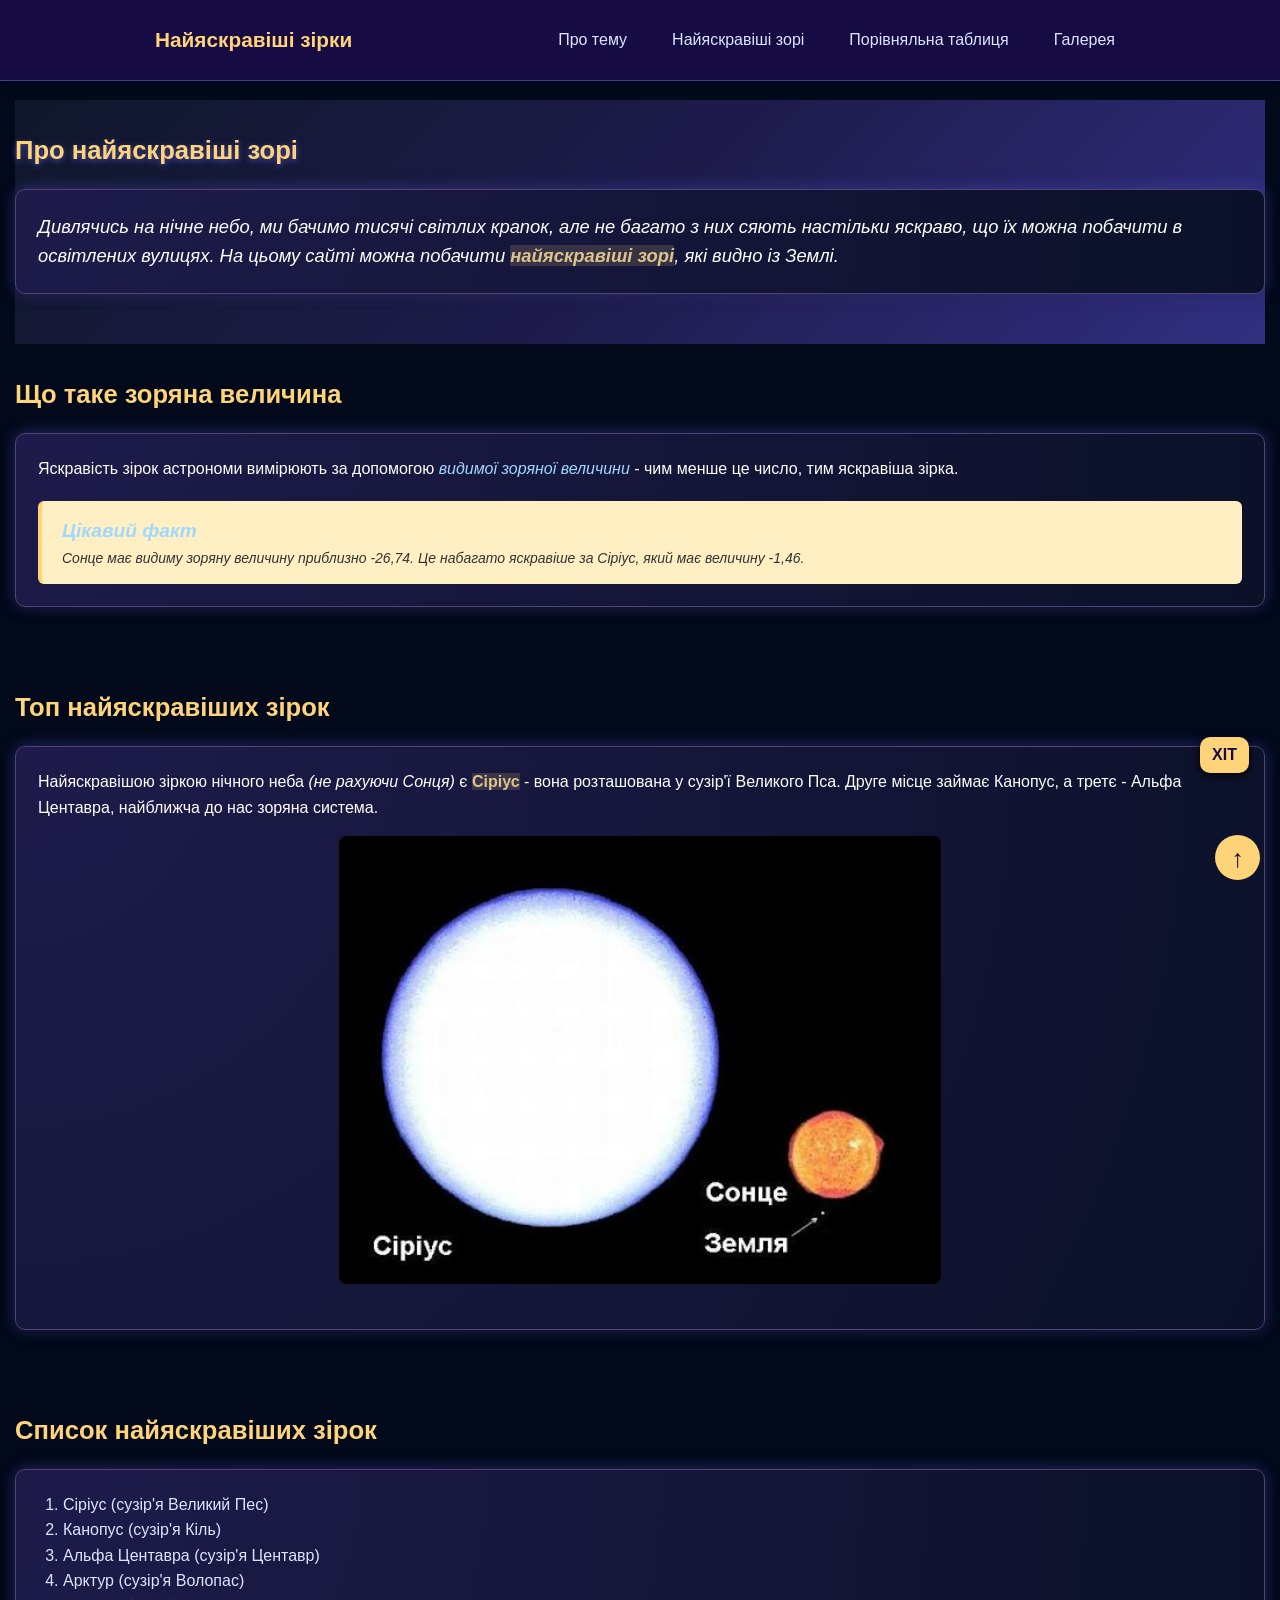
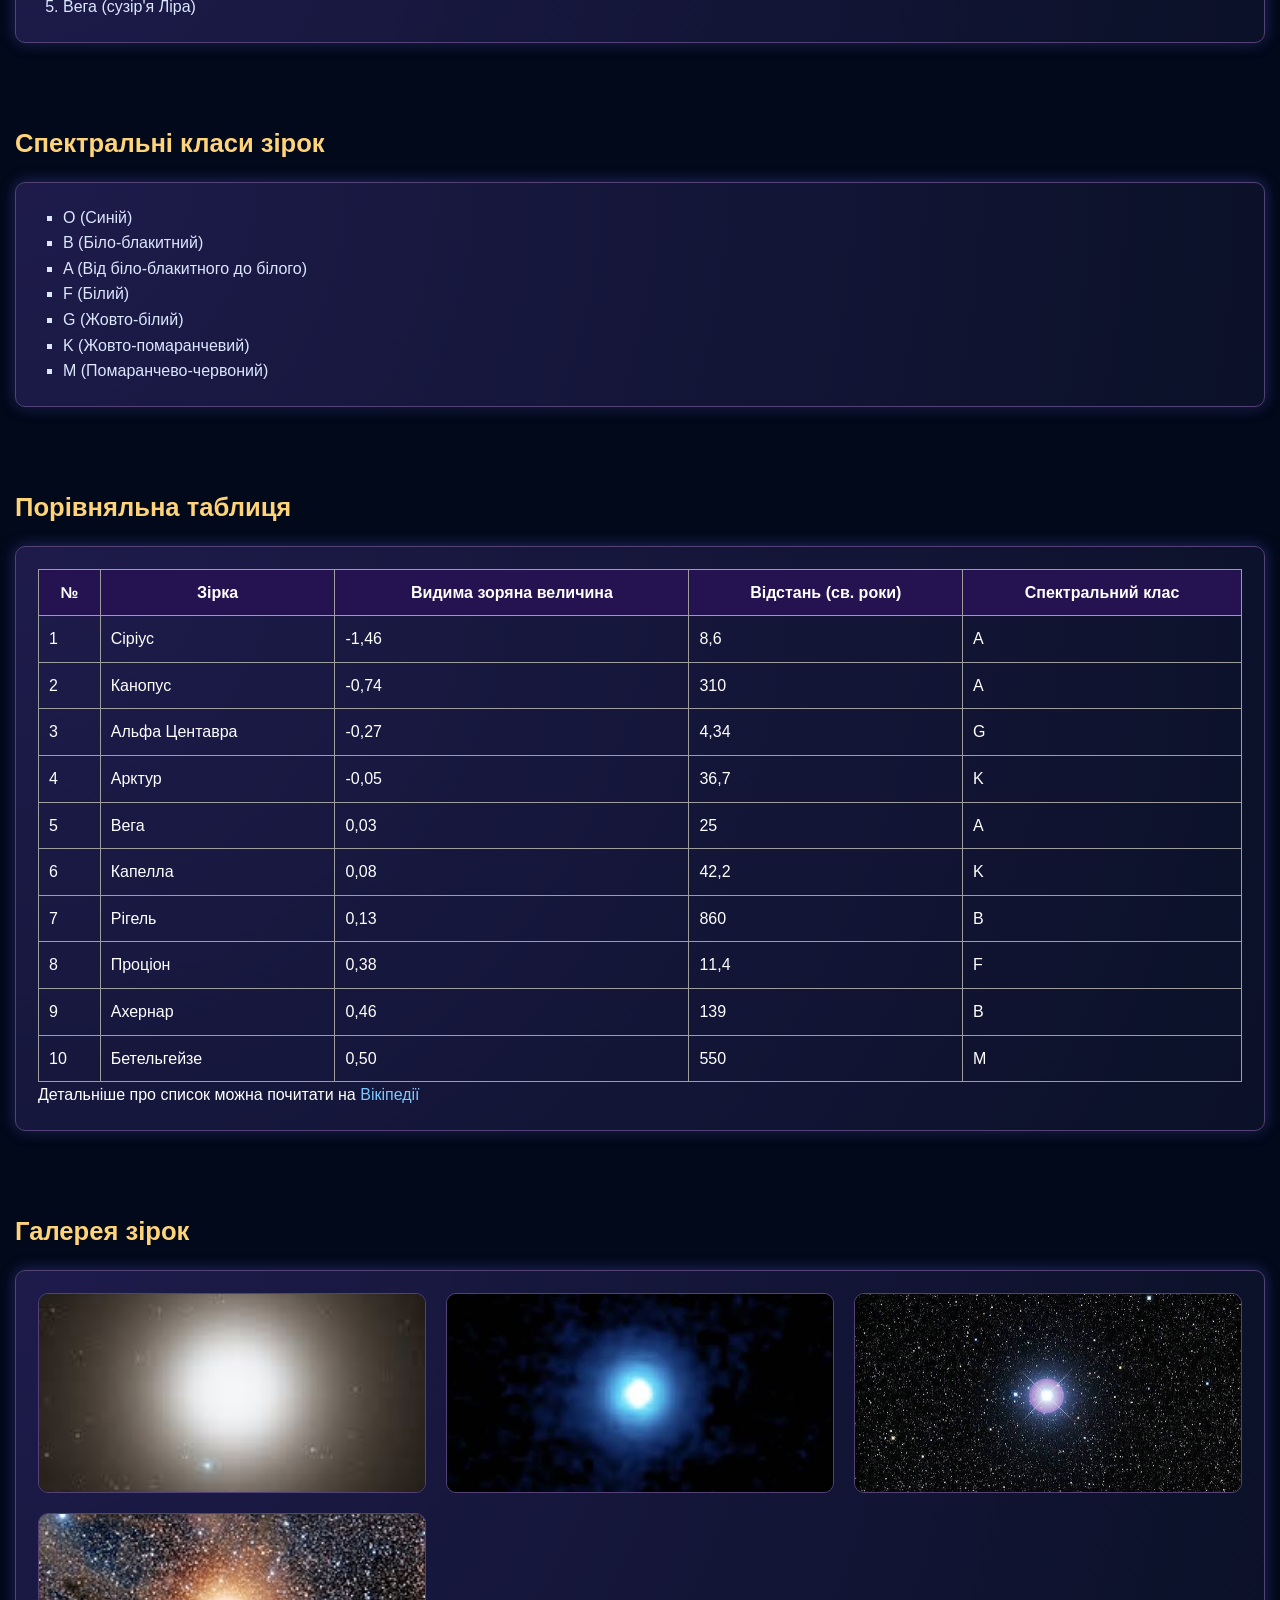
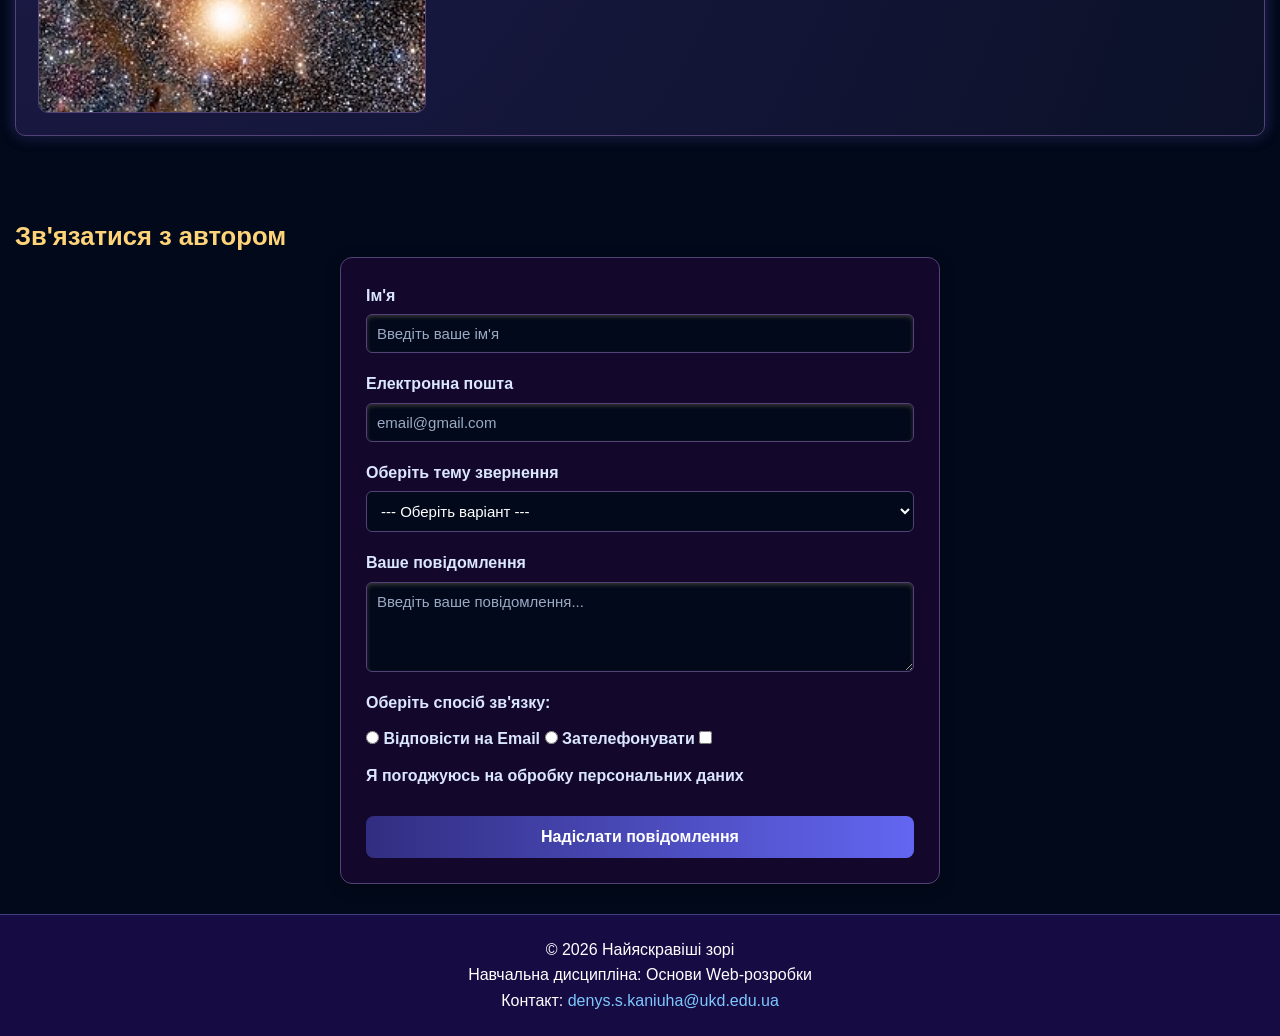
<file: index.html>
<!DOCTYPE html>
<html lang="uk">

<head>
    <meta charset="UTF-8">
    <meta name="viewport" content="width=device-width, initial-scale=1.0">
    <title>Найяскравіші зорі - Путівник нічним небом</title>

    <meta name="description"
        content="Дізнайтеся про найяскравіші зорі нічного неба, їхню видиму зоряну величину, відстань від Землі та спектральні класи.">

    <meta name="keywords"
        content="найяскравіші зорі, Сіріус, Канопус, зоряна величина, спектральні класи, астрономія, нічне небо">

    <meta name="author" content="Канюга Денис">

    <link rel="icon" href="favicon.ico" type="image/x-icon">
    <link rel="stylesheet" href="style.css">
</head>

<body id="top">
    <header class="site-header">
        <div class="container">
            <a href="#" class="logo">Найяскравіші зірки</a>
            <nav aria-label="Головне меню сайту">
                <ul class="nav-menu">
                    <li><a href="#about">Про тему</a></li>
                    <li><a href="#stars">Найяскравіші зорі</a></li>
                    <li><a href="#table">Порівняльна таблиця</a></li>
                    <li><a href="#gallery">Галерея</a></li>
                </ul>
            </nav>
        </div>
    </header>

    <main id="main-content">
        <div class="container">

            <section id="about" class="hero-section">
                <h2 class="section-title">Про найяскравіші зорі</h2>
                <article class="card">
                    <p class="intro">
                        Дивлячись на нічне небо, ми бачимо тисячі
                        світлих крапок, але не багато з них сяють
                        настільки яскраво, що їх можна побачити
                        в освітлених вулицях. На цьому сайті можна
                        побачити <strong class="highlight">найяскравіші зорі</strong>,
                        які видно із Землі.
                    </p>
                </article>
            </section>

            <section id="features">
                <h2 class="section-title">Що таке зоряна величина</h2>
                <article class="card">
                    <p>
                        Яскравість зірок астрономи вимірюють за допомогою
                        <em class="highlight">видимої зоряної величини</em> -
                        чим менше це число, тим яскравіша зірка.
                    </p>

                    <aside class="aside-info">
                        <h3>Цікавий факт</h3>
                        <p>
                            Сонце має видиму зоряну величину приблизно -26,74.
                            Це набагато яскравіше за Сіріус, який має величину -1,46.
                        </p>
                    </aside>
                </article>
            </section>

            <section id="stars">
                <h2 class="section-title">Топ найяскравіших зірок</h2>
                <article class="card featured">
                    <span class="badge">ХІТ</span>
                    <p>
                        Найяскравішою зіркою нічного неба
                        <em>(не рахуючи Сонця)</em> є
                        <strong class="highlight">Сіріус</strong> -
                        вона розташована у сузір'ї Великого Пса.
                        Друге місце займає Канопус, а третє -
                        Альфа Центавра, найближча до нас зоряна система.
                    </p>

                    <div class="main-img">
                        <img src="Sirius.jpeg" alt="Сіріус у порівнянні з Сонцем">
                    </div>
                </article>
            </section>

            <section id="star-list">
                <h2 class="section-title">Список найяскравіших зірок</h2>
                <article class="card">
                    <ol>
                        <li>Сіріус (сузір'я Великий Пес)</li>
                        <li>Канопус (сузір'я Кіль)</li>
                        <li>Альфа Центавра (сузір'я Центавр)</li>
                        <li>Арктур (сузір'я Волопас)</li>
                        <li>Вега (сузір'я Ліра)</li>
                    </ol>
                </article>
            </section>

            <section id="spectral-classes">
                <h2 class="section-title">Спектральні класи зірок</h2>
                <article class="card">
                    <ul>
                        <li>O (Синій)</li>
                        <li>B (Біло-блакитний)</li>
                        <li>A (Від біло-блакитного до білого)</li>
                        <li>F (Білий)</li>
                        <li>G (Жовто-білий)</li>
                        <li>K (Жовто-помаранчевий)</li>
                        <li>M (Помаранчево-червоний)</li>
                    </ul>
                </article>
            </section>

            <section id="table">
                <h2 class="section-title">Порівняльна таблиця</h2>
                <article class="card">
                    <table>
                        <tr>
                            <th>№</th>
                            <th>Зірка</th>
                            <th>Видима зоряна величина</th>
                            <th>Відстань (св. роки)</th>
                            <th>Спектральний клас</th>
                        </tr>
                        <tr>
                            <td>1</td>
                            <td>Сіріус</td>
                            <td>-1,46</td>
                            <td>8,6</td>
                            <td>A</td>
                        </tr>
                        <tr>
                            <td>2</td>
                            <td>Канопус</td>
                            <td>-0,74</td>
                            <td>310</td>
                            <td>A</td>
                        </tr>
                        <tr>
                            <td>3</td>
                            <td>Альфа Центавра</td>
                            <td>-0,27</td>
                            <td>4,34</td>
                            <td>G</td>
                        </tr>
                        <tr>
                            <td>4</td>
                            <td>Арктур</td>
                            <td>-0,05</td>
                            <td>36,7</td>
                            <td>K</td>
                        </tr>
                        <tr>
                            <td>5</td>
                            <td>Вега</td>
                            <td>0,03</td>
                            <td>25</td>
                            <td>A</td>
                        </tr>
                        <tr>
                            <td>6</td>
                            <td>Капелла</td>
                            <td>0,08</td>
                            <td>42,2</td>
                            <td>K</td>
                        </tr>
                        <tr>
                            <td>7</td>
                            <td>Рігель</td>
                            <td>0,13</td>
                            <td>860</td>
                            <td>B</td>
                        </tr>
                        <tr>
                            <td>8</td>
                            <td>Проціон</td>
                            <td>0,38</td>
                            <td>11,4</td>
                            <td>F</td>
                        </tr>
                        <tr>
                            <td>9</td>
                            <td>Ахернар</td>
                            <td>0,46</td>
                            <td>139</td>
                            <td>B</td>
                        </tr>
                        <tr>
                            <td>10</td>
                            <td>Бетельгейзе</td>
                            <td>0,50</td>
                            <td>550</td>
                            <td>M</td>
                        </tr>
                    </table>

                    <p>
                        Детальніше про список можна почитати на
                        <a href="https://uk.wikipedia.org/wiki/Список_найяскравіших_зір">
                            Вікіпедії
                        </a>
                    </p>
                </article>
            </section>

            <section id="gallery">
                <h2 class="section-title">Галерея зірок</h2>
                <article class="card">
                    <div class="grid-gallery">
                        <img src="Arcturus.jpeg" alt="Зоря Арктур">
                        <img src="Vega.jpeg" alt="Зоря Вега">
                        <img src="Procyon.jpeg" alt="Зоря Проціон">
                        <img src="Betelgeuse.jpg" alt="Зоря Бетельгейзе">
                    </div>
                </article>
            </section>

            <section id="contact">
                <h2>Зв'язатися з автором</h2>
                <form action="#" method="POST">
                    <label for="name">Ім'я</label>
                    <input type="text" id="name" name="user_name" placeholder="Введіть ваше ім'я" required>

                    <label for="email">Електронна пошта</label>
                    <input type="email" id="email" name="user_email" placeholder="email@gmail.com" required>

                    <label for="topic">Оберіть тему звернення</label>
                    <select id="topic" name="user_topic" required>
                        <option value="" disabled selected>--- Оберіть варіант ---</option>
                        <option value="question">Запитання</option>
                        <option value="suggestion">Пропозиція</option>
                        <option value="other">Інше</option>
                    </select>

                    <label for="message">Ваше повідомлення</label>
                    <textarea id="message" name="user_message" rows="4"
                        placeholder="Введіть ваше повідомлення..."></textarea>

                    <p>Оберіть спосіб зв'язку:</p>

                    <input type="radio" id="email_contact" name="contact_method" value="email">
                    <label for="email_contact">Відповісти на Email</label>

                    <input type="radio" id="phone_contact" name="contact_method" value="phone">
                    <label for="phone_contact">Зателефонувати</label>

                    <input type="checkbox" id="terms" name="terms" required>
                    <label for="terms">Я погоджуюсь на обробку персональних даних</label>

                    <button type="submit">Надіслати повідомлення</button>
                </form>
            </section>
        </div>
    </main>

    <footer class="footer">
        <p>© 2026 Найяскравіші зорі</p>
        <p>Навчальна дисципліна: Основи Web-розробки</p>
        <p>Контакт:
            <a href="mailto:denys.s.kaniuha@ukd.edu.ua">
                denys.s.kaniuha@ukd.edu.ua
            </a>
        </p>
    </footer>

    <a href="#top" class="back-to-top" aria-label="Повернутися на початок сторінки">↑</a>

</body>

</html>
</file>
<file: style.css>
* {
    box-sizing: border-box;
    margin: 0;
    padding: 0;
}

html {
    scroll-behavior: smooth;
    scroll-padding-top: 100px;
}

body {
    background-color: #02091a;
    font-family: Arial, Helvetica, sans-serif;
    color: #ffffff;
    line-height: 1.6;
    padding-top: 100px;
}

.container {
    max-width: 1500px;
    margin: 0 auto;
    padding: 0 15px;
}

.site-header {
    position: fixed;
    top: 0;
    left: 0;
    width: 100%;
    min-height: 80px;
    background-color: #170b44;
    border-bottom: 1px solid #403f81;
    box-shadow: 0 2px 10px rgba(0, 0, 0, 0.2);
    z-index: 1000;
}

.site-header .container {
    max-width: 1000px;
    min-height: 80px;
    margin: 0 auto;
    padding: 10px 15px;
    display: flex;
    justify-content: space-between;
    align-items: center;
    gap: 20px;
}

.logo {
    color: #ffd479;
    font-size: 1.3rem;
    font-weight: bold;
    text-decoration: none;
    white-space: nowrap;
}

.nav-menu {
    display: flex;
    align-items: center;
    gap: 25px;
    list-style: none;
    padding-left: 0;
}

.nav-menu a {
    display: block;
    position: relative;
    color: #dbe6ff;
    text-decoration: none;
    padding: 8px 10px;
    border-radius: 5px;
    transition: transform 0.3s ease, color 0.3s ease,
        background-color 0.3s ease;
}

.nav-menu a:hover {
    color: #a5b4fc;
    background-color: #251250;
    text-shadow: 0 0 9px rgba(129, 140, 248, 1);
}

h1 {
    font-size: 2.2rem;
    font-weight: 700;
    color: #ffd479;
    text-align: center;
}

h2 {
    font-size: 1.6rem;
    font-weight: 700;
    color: #ffd479;
    text-align: left;
}

h3 {
    font-size: 1.2rem;
    font-weight: 700;
    color: #9fd8ff;
    text-align: left;
}

#about h2 {
    text-shadow: 0 2px 6px rgba(95, 97, 219, 0.7);
}

.section-title {
    margin-bottom: 18px;
}

.intro {
    font-size: 1.15rem;
    font-style: italic;
}

strong.highlight {
    color: #ddc48f;
    background-color: rgba(255, 212, 121, 0.15);
}

em.highlight {
    color: #9fd8ff;
}

a {
    color: #7ec8ff;
    text-decoration: none;
}

a:hover {
    color: #ffd479;
    text-decoration: underline;
}

ol {
    list-style-type: decimal;
    color: #dbe6ff;
    padding-left: 25px;
}

ul {
    list-style-type: square;
    color: #dbe6ff;
    padding-left: 25px;
}

section {
    display: block;
    padding-top: 30px;
    padding-bottom: 30px;
}

section:nth-of-type(even) {
    background-color: transparent;
}

.hero-section {
    background: linear-gradient(135deg,
            #0f172a 0%,
            #1e1b4b 50%,
            #312e81 100%);
    color: #ffffff;
}

.card {
    position: relative;
    background: radial-gradient(circle at top left,
            #1e1b4b,
            #0b1128);
    padding: 22px;
    border: 1px solid #524275;
    border-radius: 10px;
    margin-bottom: 20px;
    box-shadow: 0 4px 12px rgba(0, 0, 0, 0.3),
        0 0 15px rgba(99, 102, 241, 0.4);
    transition: transform 0.3s ease, box-shadow 0.3s ease,
        background-color 0.3s ease, color 0.3s ease;
}

.card:hover {
    transform: translateY(-6px) scale(1.015);
    box-shadow: 0 20px 25px -5px rgba(0, 0, 0, 0.4),
        0 0 20px rgba(99, 102, 241, 0.12);
}

.featured {
    position: relative;
}

.badge {
    position: absolute;
    top: -10px;
    right: 15px;
    background-color: #ffd479;
    color: #170b44;
    padding: 5px 12px;
    border-radius: 10px;
    font-weight: bold;
    box-shadow: 0 2px 8px #000;
}

.main-img {
    width: 50%;
    margin: 15px auto;
}

.main-img img {
    width: 100%;
    height: auto;
    border-radius: 8px;
}

.grid-gallery {
    display: grid;
    grid-template-columns: repeat(3, 1fr);
    gap: 20px;
    overflow: hidden;
    border-radius: 8px;
}

.grid-gallery img {
    display: block;
    width: 100%;
    height: 200px;
    object-fit: cover;
    border-radius: 10px;
    border: 1px solid #524275;
    transition: transform 0.4s ease-out;
}

.grid-gallery img:hover {
    transform: scale(1.08);
}

table {
    width: 100%;
    border-collapse: collapse;
}

th {
    padding: 10px;
    border: 1px solid #9e9e9e;
    background-color: #251250;
}

td {
    padding: 10px;
    border: 1px solid #9e9e9e;
}

.aside-info {
    background-color: #ffefc2;
    border-left: 4px solid #ffd479;
    padding: 15px 20px;
    margin-top: 20px;
    font-size: 14px;
    font-style: italic;
    border-radius: 6px;
    color: #333;
}

form {
    max-width: 600px;
    margin: 0 auto;
    padding: 25px;
    background-color: #13082c;
    border: 1px solid #524275;
    border-radius: 12px;
    box-shadow: 0 4px 15px rgba(0, 0, 0, 0.25);
}

form label {
    display: block;
    margin-bottom: 6px;
    font-weight: 600;
    color: #dbe6ff;
}

form input:not([type="radio"]):not([type="checkbox"]),
form select,
form textarea {
    display: block;
    width: 100%;
    padding: 10px;
    margin-bottom: 18px;
    border: 1px solid #524275;
    border-radius: 6px;
    background-color: #02091a;
    color: #ffffff;
    font-family: inherit;
    font-size: 15px;
}

input[type="text"],
input[type="email"],
textarea {
    box-shadow: inset 0 2px 4px rgb(54, 54, 54);
}

form input::placeholder,
form textarea::placeholder {
    color: #9ba9c5;
}

form input:focus,
form select:focus,
form textarea:focus {
    border-color: #ffd479;
    outline: none;
    box-shadow: 0 0 0 3px rgba(255, 212, 121, 0.2);
}

form textarea {
    resize: vertical;
}

form p {
    margin-bottom: 10px;
    color: #dbe6ff;
    font-weight: 600;
}

form input[type="radio"],
form input[type="checkbox"] {
    accent-color: #ffd479;
    cursor: pointer;
}

form input[type="radio"]+label,
form input[type="checkbox"]+label {
    display: inline-block;
    margin-bottom: 12px;
    cursor: pointer;
}

button {
    transition: transform 0.3s ease, box-shadow 0.3s ease,
        background-color 0.3s ease, color 0.3s ease;
}

form button[type="submit"] {
    display: block;
    width: 100%;
    padding: 12px;
    margin-top: 15px;
    background-image: linear-gradient(to right, #312e81, #6366f1);
    color: #ffffff;
    border: none;
    border-radius: 8px;
    font-size: 16px;
    font-weight: bold;
    cursor: pointer;
}

button[type="submit"]:hover {
    transform: translateY(-3px);
    box-shadow: 0 10px 15px -3px rgba(99, 102, 241, 0.35);
}

button[type="submit"]:active {
    transform: translateY(1px);
}

.back-to-top {
    position: fixed;
    bottom: 20px;
    right: 20px;
    width: 45px;
    height: 45px;
    background-color: #ffd479;
    color: #170b44;
    border-radius: 50%;
    display: flex;
    align-items: center;
    justify-content: center;
    font-size: 25px;
    font-weight: bold;
    z-index: 1001;
    transition: transform 0.3s ease, box-shadow 0.3s ease,
        background-color 0.3s ease, color 0.3s ease;
}

.back-to-top:hover {
    background-color: #9fd8ff;
    text-decoration: none;
}

.footer {
    display: block;
    background-color: #170b44;
    border-top: 1px solid #403f81;
    text-align: center;
    padding: 22px;
}

header,
nav,
main,
article,
aside,
footer {
    display: block;
}
</file>
